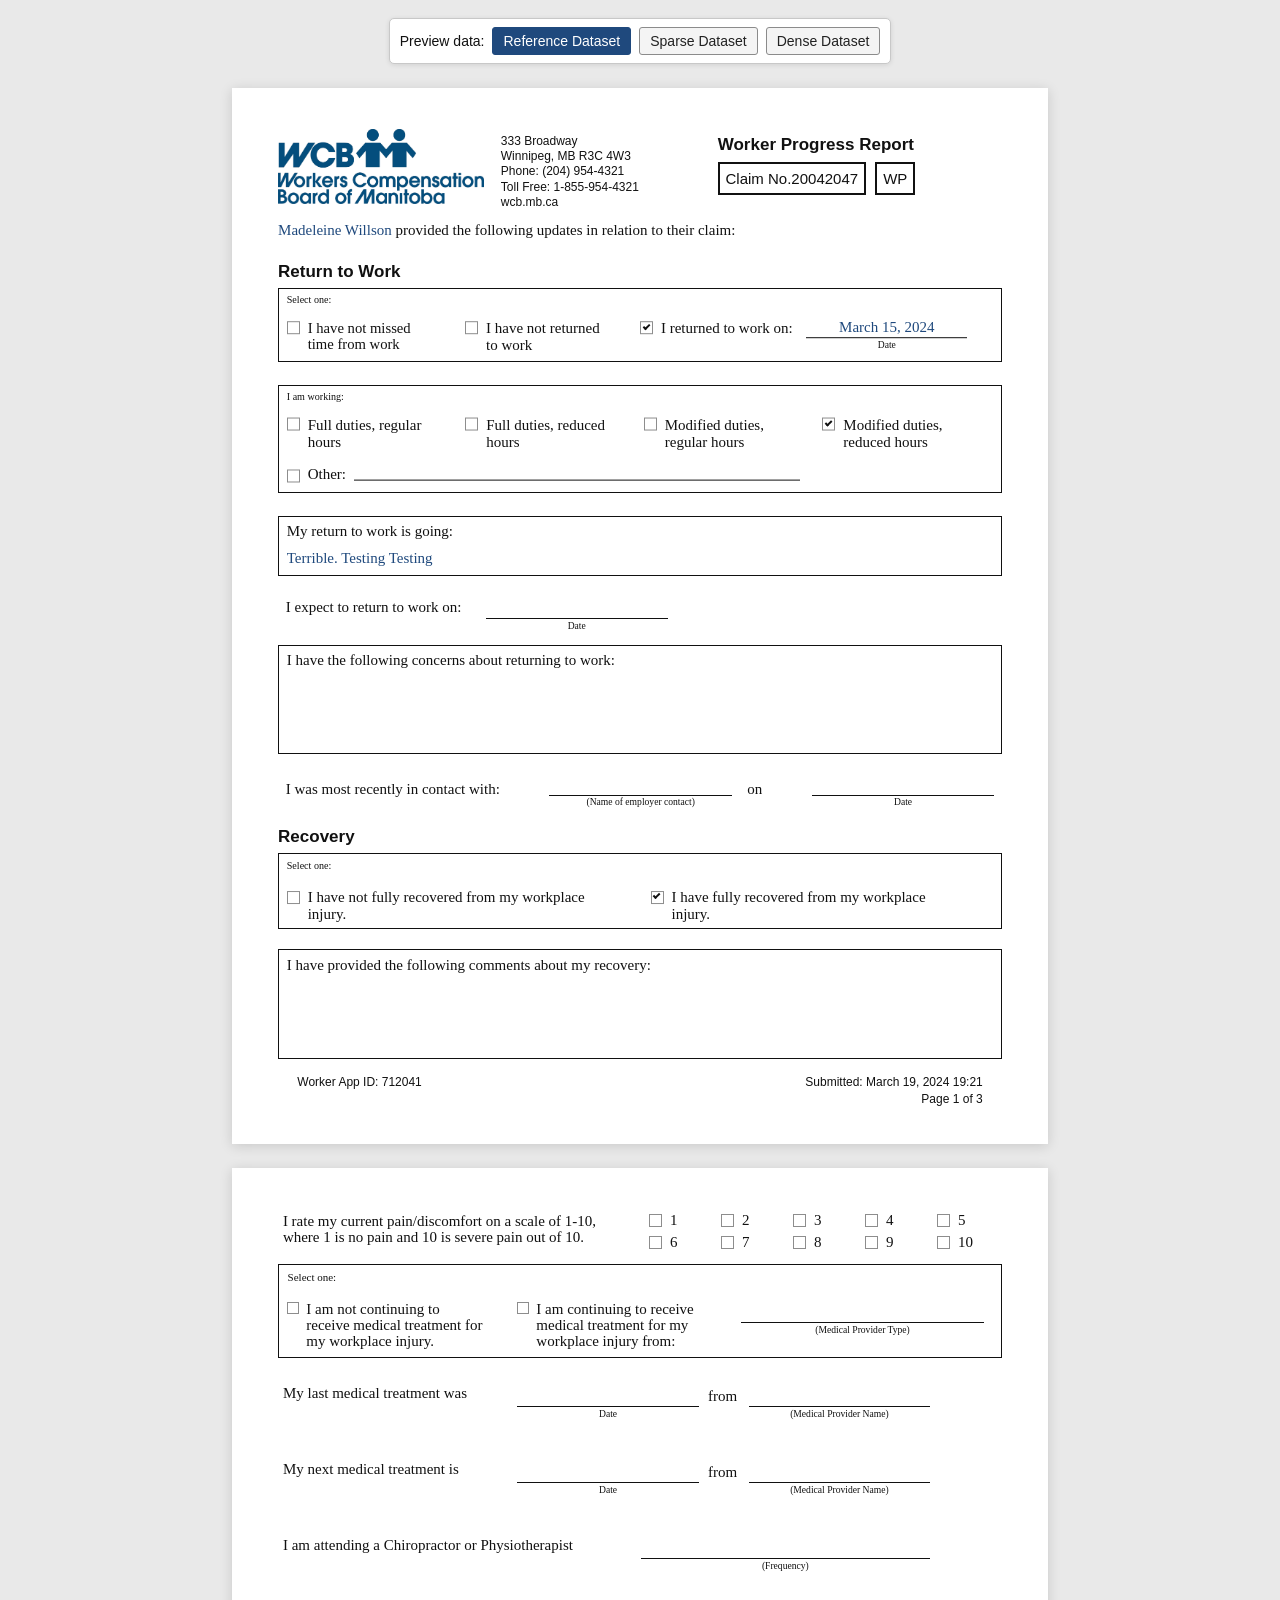
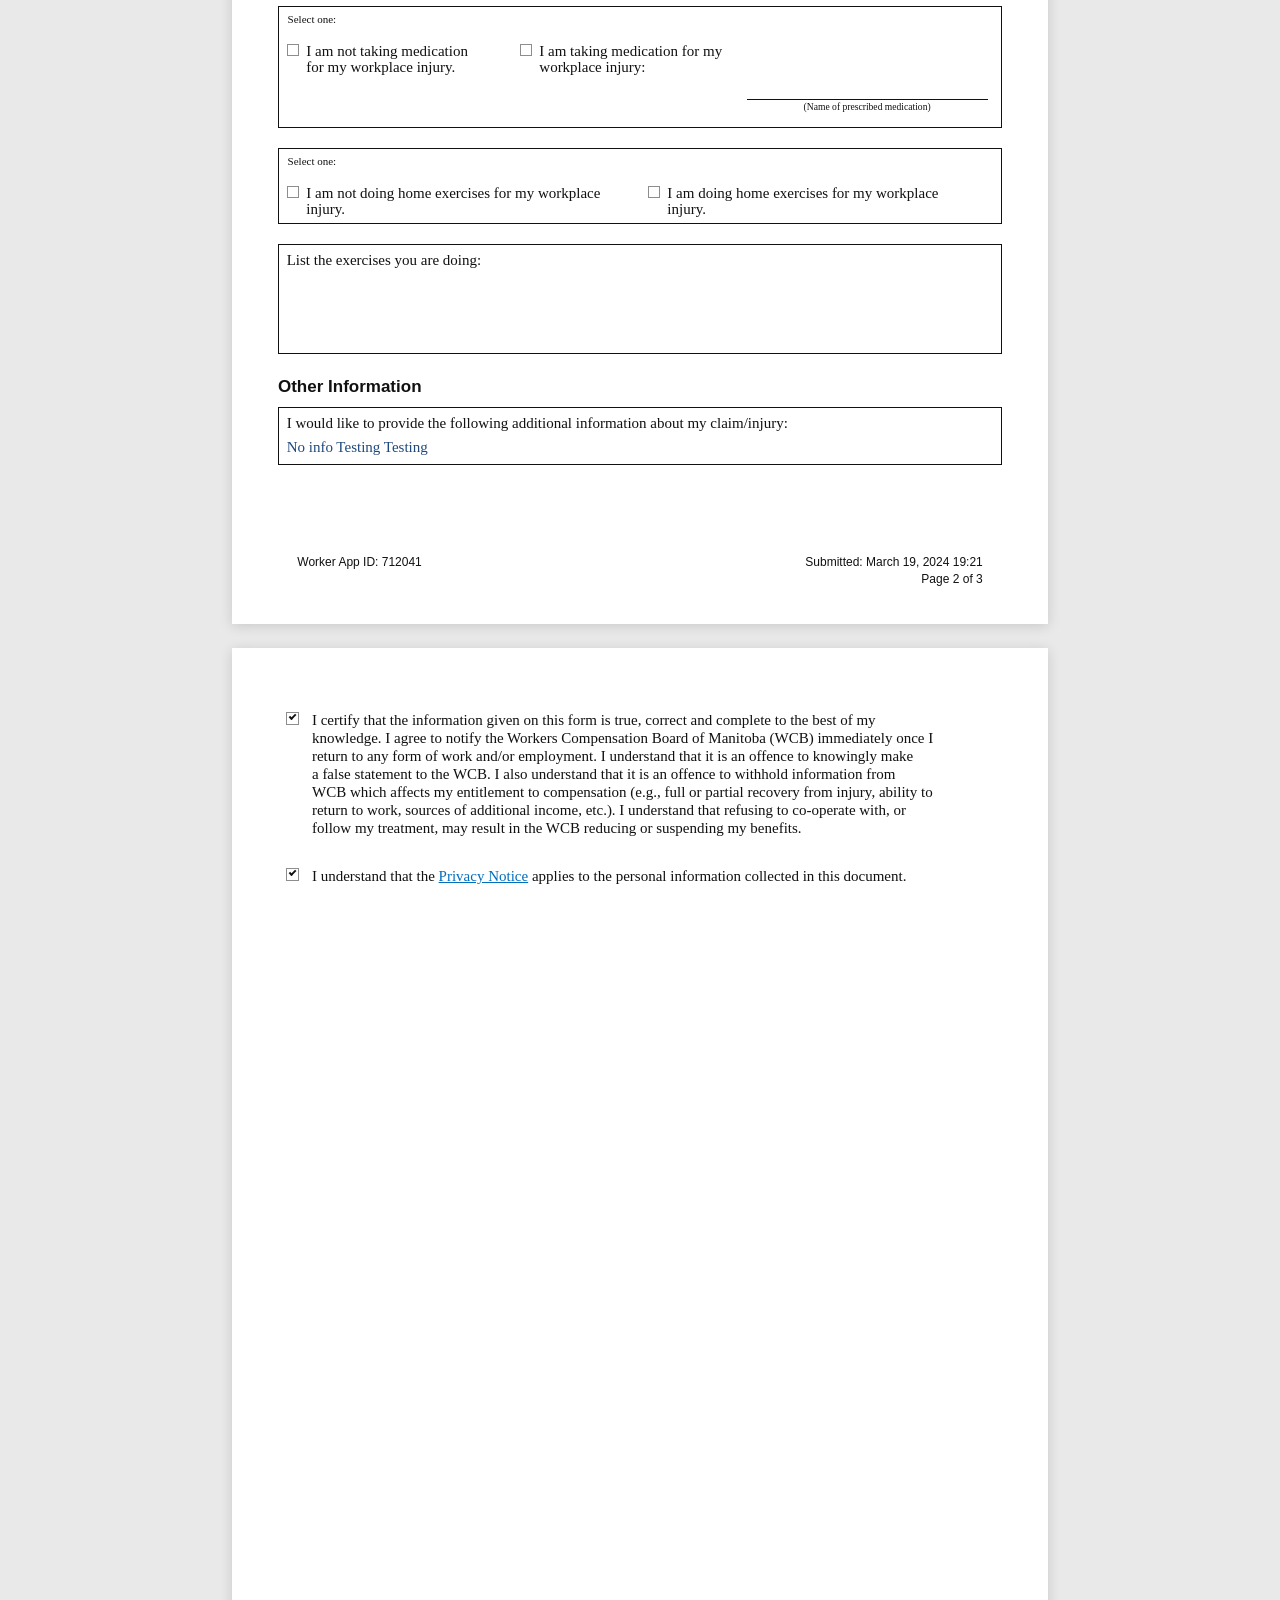
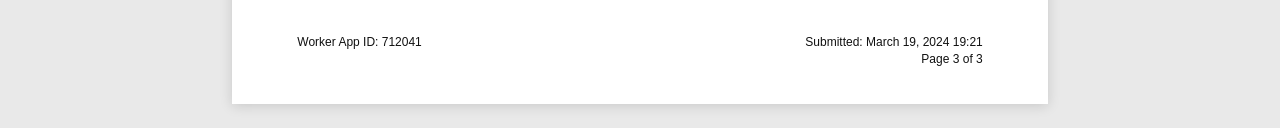
<file: exercise-1/index.html>
<!DOCTYPE html>
<html lang="en">
<head>
  <meta charset="UTF-8">
  <meta name="viewport" content="width=device-width, initial-scale=1.0">
  <title>Worker Progress Report</title>
  <link rel="stylesheet" href="style.css">
  <script src="script.js" defer></script>
</head>
<body>
  <nav class="dataset-controls" aria-label="Development dataset selector">
    <span>Preview data:</span>
    <button type="button" data-dataset="referenceDataset" aria-pressed="true">Reference Dataset</button>
    <button type="button" data-dataset="sparseDataset" aria-pressed="false">Sparse Dataset</button>
    <button type="button" data-dataset="denseDataset" aria-pressed="false">Dense Dataset</button>
  </nav>

  <main class="report" aria-label="Worker Progress Report">
    <article class="page report-page-one" aria-label="Worker Progress Report, page 1 of 3">
      <div class="page-content">
        <header class="report-header">
          <img
            class="wcb-logo"
            src="../assets/wcb-manitoba-logo.png"
            alt="WCB Workers Compensation Board of Manitoba"
          >

          <address class="contact-details">
            333 Broadway<br>
            Winnipeg, MB R3C 4W3<br>
            Phone: (204) 954-4321<br>
            Toll Free: 1-855-954-4321<br>
            wcb.mb.ca
          </address>

          <div class="report-heading">
            <h1>Worker Progress Report</h1>
            <div class="claim-details">
              <span class="claim-number">Claim No. <span data-field="claimNumber"></span></span>
              <span class="report-code" data-field="reportCode"></span>
            </div>
          </div>
        </header>

        <p class="introduction"><span class="entered-data" data-field="workerName"></span> provided the following updates in relation to their claim:</p>

        <section class="form-section return-to-work" aria-labelledby="return-to-work-title">
          <h2 id="return-to-work-title">Return to Work</h2>

          <fieldset class="form-box status-options">
            <legend>Select one:</legend>
            <label class="choice">
              <input type="checkbox" data-check-group="returnStatus" data-check-value="notMissed" disabled>
              <span>I have not missed<br>time from work</span>
            </label>
            <label class="choice">
              <input type="checkbox" data-check-group="returnStatus" data-check-value="notReturned" disabled>
              <span>I have not returned<br>to work</span>
            </label>
            <label class="choice return-date-choice">
              <input type="checkbox" data-check-group="returnStatus" data-check-value="returned" disabled>
              <span>I returned to work on:</span>
              <span class="field-with-caption compact-date">
                <span class="field-value entered-data" data-field="returnDate"></span>
                <small>Date</small>
              </span>
            </label>
          </fieldset>

          <fieldset class="form-box arrangement-options">
            <legend>I am working:</legend>
            <div class="arrangement-grid">
              <label class="choice">
                <input type="checkbox" data-check-group="workArrangement" data-check-value="fullRegular" disabled>
                <span>Full duties, regular<br>hours</span>
              </label>
              <label class="choice">
                <input type="checkbox" data-check-group="workArrangement" data-check-value="fullReduced" disabled>
                <span>Full duties, reduced<br>hours</span>
              </label>
              <label class="choice">
                <input type="checkbox" data-check-group="workArrangement" data-check-value="modifiedRegular" disabled>
                <span>Modified duties,<br>regular hours</span>
              </label>
              <label class="choice">
                <input type="checkbox" data-check-group="workArrangement" data-check-value="modifiedReduced" disabled>
                <span>Modified duties,<br>reduced hours</span>
              </label>
            </div>
            <label class="choice other-choice">
              <input type="checkbox" data-check-group="workArrangement" data-check-value="other" disabled>
              <span>Other:</span>
              <span class="fill-line entered-data" data-field="otherWorkArrangement"></span>
            </label>
          </fieldset>

          <div class="form-box response-box return-progress">
            <p>My return to work is going:</p>
            <p class="entered-data" data-field="returnProgress"></p>
          </div>

          <div class="inline-field expected-return">
            <span>I expect to return to work on:</span>
            <span class="field-with-caption date-field">
              <span class="field-value entered-data" data-field="expectedReturnDate"></span>
              <small>Date</small>
            </span>
          </div>

          <div class="form-box response-box concerns-box">
            <p>I have the following concerns about returning to work:</p>
            <p class="entered-data" data-field="returnConcerns"></p>
          </div>

          <div class="employer-contact">
            <span>I was most recently in contact with:</span>
            <span class="field-with-caption contact-field">
              <span class="field-value entered-data" data-field="employerContactName"></span>
              <small>(Name of employer contact)</small>
            </span>
            <span>on</span>
            <span class="field-with-caption contact-date-field">
              <span class="field-value entered-data" data-field="employerContactDate"></span>
              <small>Date</small>
            </span>
          </div>
        </section>

        <section class="form-section recovery" aria-labelledby="recovery-title">
          <h2 id="recovery-title">Recovery</h2>

          <fieldset class="form-box recovery-options">
            <legend>Select one:</legend>
            <label class="choice">
              <input type="checkbox" data-check-group="recoveryStatus" data-check-value="notRecovered" disabled>
              <span>I have not fully recovered from my workplace<br>injury.</span>
            </label>
            <label class="choice">
              <input type="checkbox" data-check-group="recoveryStatus" data-check-value="recovered" disabled>
              <span>I have fully recovered from my workplace<br>injury.</span>
            </label>
          </fieldset>

          <div class="form-box response-box recovery-comments">
            <p>I have provided the following comments about my recovery:</p>
            <p class="entered-data" data-field="recoveryComments"></p>
          </div>
        </section>
      </div>

      <footer class="page-footer">
        <span>Worker App ID: <span data-field="workerAppId"></span></span>
        <span class="footer-right">Submitted: <span data-field="submittedDateTime"></span><br>Page 1 of 3</span>
      </footer>
    </article>

    <article class="page report-page-two" aria-label="Worker Progress Report, page 2 of 3">
      <div class="page-two-content">
        <section class="pain-scale" aria-label="Pain and discomfort rating">
          <p>I rate my current pain/discomfort on a scale of 1-10,<br>where 1 is no pain and 10 is severe pain out of 10.</p>
          <div class="pain-options" aria-label="Pain rating options from 1 to 10">
            <label class="choice pain-choice"><input type="checkbox" data-check-group="painRating" data-check-value="1" disabled><span>1</span></label>
            <label class="choice pain-choice"><input type="checkbox" data-check-group="painRating" data-check-value="2" disabled><span>2</span></label>
            <label class="choice pain-choice"><input type="checkbox" data-check-group="painRating" data-check-value="3" disabled><span>3</span></label>
            <label class="choice pain-choice"><input type="checkbox" data-check-group="painRating" data-check-value="4" disabled><span>4</span></label>
            <label class="choice pain-choice"><input type="checkbox" data-check-group="painRating" data-check-value="5" disabled><span>5</span></label>
            <label class="choice pain-choice"><input type="checkbox" data-check-group="painRating" data-check-value="6" disabled><span>6</span></label>
            <label class="choice pain-choice"><input type="checkbox" data-check-group="painRating" data-check-value="7" disabled><span>7</span></label>
            <label class="choice pain-choice"><input type="checkbox" data-check-group="painRating" data-check-value="8" disabled><span>8</span></label>
            <label class="choice pain-choice"><input type="checkbox" data-check-group="painRating" data-check-value="9" disabled><span>9</span></label>
            <label class="choice pain-choice"><input type="checkbox" data-check-group="painRating" data-check-value="10" disabled><span>10</span></label>
          </div>
        </section>

        <fieldset class="form-box page-two-selection treatment-options">
          <legend>Select one:</legend>
          <label class="choice">
            <input type="checkbox" data-check-group="continuingTreatment" data-check-value="false" disabled>
            <span>I am not continuing to<br>receive medical treatment for<br>my workplace injury.</span>
          </label>
          <label class="choice">
            <input type="checkbox" data-check-group="continuingTreatment" data-check-value="true" disabled>
            <span>I am continuing to receive<br>medical treatment for my<br>workplace injury from:</span>
          </label>
          <span class="field-with-caption provider-type-field">
            <span class="field-value entered-data" data-field="medicalProviderType"></span>
            <small>(Medical Provider Type)</small>
          </span>
        </fieldset>

        <section class="treatment-details" aria-label="Medical treatment details">
          <div class="treatment-row last-treatment">
            <span>My last medical treatment was</span>
            <span class="field-with-caption treatment-date-field">
              <span class="field-value entered-data" data-field="lastTreatmentDate"></span>
              <small>Date</small>
            </span>
            <span class="from-label">from</span>
            <span class="field-with-caption provider-name-field">
              <span class="field-value entered-data" data-field="lastProviderName"></span>
              <small>(Medical Provider Name)</small>
            </span>
          </div>

          <div class="treatment-row next-treatment">
            <span>My next medical treatment is</span>
            <span class="field-with-caption treatment-date-field">
              <span class="field-value entered-data" data-field="nextTreatmentDate"></span>
              <small>Date</small>
            </span>
            <span class="from-label">from</span>
            <span class="field-with-caption provider-name-field">
              <span class="field-value entered-data" data-field="nextProviderName"></span>
              <small>(Medical Provider Name)</small>
            </span>
          </div>
        </section>

        <section class="therapy-frequency" aria-label="Chiropractor or physiotherapist attendance">
          <span>I am attending a Chiropractor or Physiotherapist</span>
          <span class="field-with-caption frequency-field">
            <span class="field-value entered-data" data-field="physioFrequency"></span>
            <small>(Frequency)</small>
          </span>
        </section>

        <fieldset class="form-box page-two-selection medication-options">
          <legend>Select one:</legend>
          <label class="choice">
            <input type="checkbox" data-check-group="takingMedication" data-check-value="false" disabled>
            <span>I am not taking medication<br>for my workplace injury.</span>
          </label>
          <label class="choice medication-positive">
            <input type="checkbox" data-check-group="takingMedication" data-check-value="true" disabled>
            <span>I am taking medication for my<br>workplace injury:</span>
          </label>
          <span class="field-with-caption medication-name-field">
            <span class="field-value entered-data" data-field="medicationName"></span>
            <small>(Name of prescribed medication)</small>
          </span>
        </fieldset>

        <fieldset class="form-box page-two-selection exercise-options">
          <legend>Select one:</legend>
          <label class="choice">
            <input type="checkbox" data-check-group="doingHomeExercises" data-check-value="false" disabled>
            <span>I am not doing home exercises for my workplace<br>injury.</span>
          </label>
          <label class="choice">
            <input type="checkbox" data-check-group="doingHomeExercises" data-check-value="true" disabled>
            <span>I am doing home exercises for my workplace<br>injury.</span>
          </label>
        </fieldset>

        <div class="form-box response-box exercise-list">
          <p>List the exercises you are doing:</p>
          <ul class="entered-data exercise-items" data-exercise-list></ul>
        </div>

        <section class="form-section other-information" aria-labelledby="other-information-title">
          <h2 id="other-information-title">Other Information</h2>
          <div class="form-box response-box other-information-box">
            <p>I would like to provide the following additional information about my claim/injury:</p>
            <p class="entered-data" data-field="additionalInformation"></p>
          </div>
        </section>
      </div>

      <footer class="page-footer">
        <span>Worker App ID: <span data-field="workerAppId"></span></span>
        <span class="footer-right">Submitted: <span data-field="submittedDateTime"></span><br>Page 2 of 3</span>
      </footer>
    </article>
    <article class="page report-page-three" aria-label="Worker Progress Report, page 3 of 3">
      <div class="page-three-content">
        <section class="declaration-row certification" aria-label="Certification declaration">
          <input type="checkbox" data-boolean-field="certificationAccepted" disabled aria-label="Certification accepted">
          <p>
            I certify that the information given on this form is true, correct and complete to the best of my<br>
            knowledge. I agree to notify the Workers Compensation Board of Manitoba (WCB) immediately once I<br>
            return to any form of work and/or employment. I understand that it is an offence to knowingly make<br>
            a false statement to the WCB. I also understand that it is an offence to withhold information from<br>
            WCB which affects my entitlement to compensation (e.g., full or partial recovery from injury, ability to<br>
            return to work, sources of additional income, etc.). I understand that refusing to co-operate with, or<br>
            follow my treatment, may result in the WCB reducing or suspending my benefits.
          </p>
        </section>

        <section class="declaration-row privacy-acknowledgement" aria-label="Privacy acknowledgement">
          <input type="checkbox" data-boolean-field="privacyAccepted" disabled aria-label="Privacy acknowledgement accepted">
          <p>I understand that the <span class="privacy-link">Privacy Notice</span> applies to the personal information collected in this document.</p>
        </section>
      </div>

      <footer class="page-footer">
        <span>Worker App ID: <span data-field="workerAppId"></span></span>
        <span class="footer-right">Submitted: <span data-field="submittedDateTime"></span><br>Page 3 of 3</span>
      </footer>
    </article>
  </main>
</body>
</html>
</file>
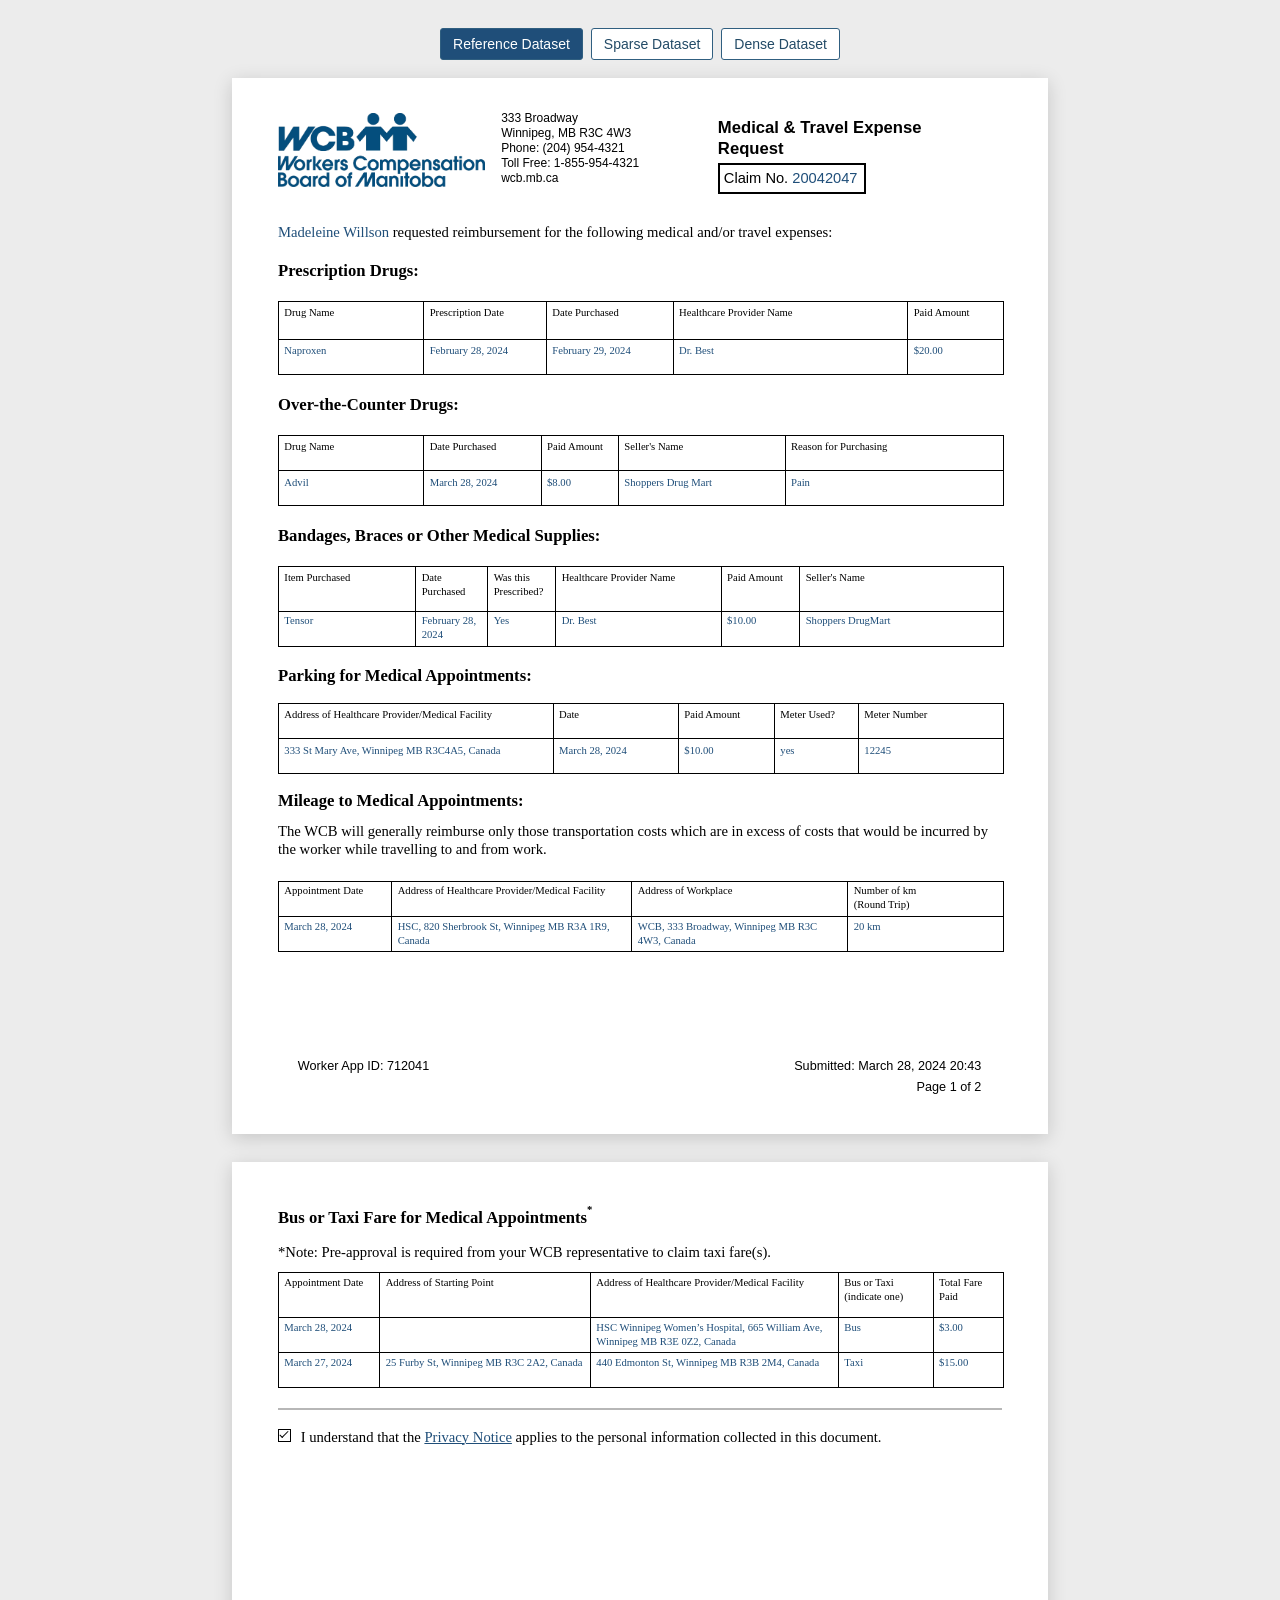
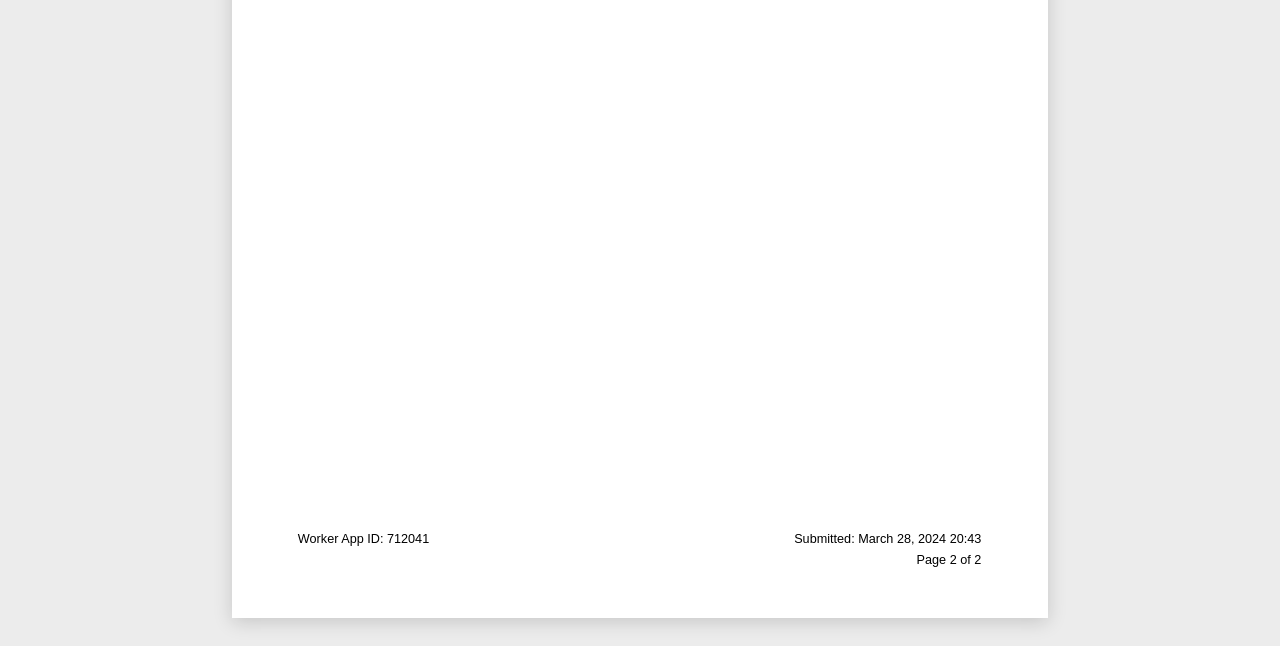
<file: exercise-2/index.html>
<!DOCTYPE html>
<html lang="en">
<head>
  <meta charset="UTF-8">
  <meta name="viewport" content="width=device-width, initial-scale=1.0">
  <title>Medical &amp; Travel Expense Request</title>
  <link rel="stylesheet" href="style.css">
  <script src="script.js" defer></script>
</head>
<body>
  <nav class="dataset-controls" aria-label="Development dataset controls">
    <button type="button" data-dataset="reference" aria-pressed="true">Reference Dataset</button>
    <button type="button" data-dataset="sparse" aria-pressed="false">Sparse Dataset</button>
    <button type="button" data-dataset="dense" aria-pressed="false">Dense Dataset</button>
  </nav>

  <main class="report" aria-label="Medical and Travel Expense Request">
    <article class="report-page page-one" aria-label="Page 1 of 2">
      <header class="report-header">
        <img class="wcb-logo" src="../assets/wcb-manitoba-logo.png" alt="WCB Manitoba">

        <address class="contact-details">
          333 Broadway<br>
          Winnipeg, MB R3C 4W3<br>
          Phone: (204) 954-4321<br>
          Toll Free: 1-855-954-4321<br>
          wcb.mb.ca
        </address>

        <div class="request-heading">
          <h1>Medical &amp; Travel Expense<br>Request</h1>
          <div class="claim-number">Claim No. <span class="entered-value" data-field="claimNumber"></span></div>
        </div>
      </header>

      <p class="introduction">
        <span class="entered-value" data-field="workerName"></span> requested reimbursement for the following medical and/or travel expenses:
      </p>

      <section class="expense-section prescription-section">
        <h2>Prescription Drugs:</h2>
        <table aria-label="Prescription drugs">
          <colgroup>
            <col style="width: 109pt">
            <col style="width: 92pt">
            <col style="width: 95pt">
            <col style="width: 176pt">
            <col style="width: 72pt">
          </colgroup>
          <thead>
            <tr>
              <th>Drug Name</th>
              <th>Prescription Date</th>
              <th>Date Purchased</th>
              <th>Healthcare Provider Name</th>
              <th>Paid Amount</th>
            </tr>
          </thead>
          <tbody id="prescription-drugs-body"></tbody>
        </table>
      </section>

      <section class="expense-section otc-section">
        <h2>Over-the-Counter Drugs:</h2>
        <table aria-label="Over-the-counter drugs">
          <colgroup>
            <col style="width: 109pt">
            <col style="width: 88pt">
            <col style="width: 58pt">
            <col style="width: 125pt">
            <col style="width: 164pt">
          </colgroup>
          <thead>
            <tr>
              <th>Drug Name</th>
              <th>Date Purchased</th>
              <th>Paid Amount</th>
              <th>Seller's Name</th>
              <th>Reason for Purchasing</th>
            </tr>
          </thead>
          <tbody id="otc-drugs-body"></tbody>
        </table>
      </section>

      <section class="expense-section supplies-section">
        <h2>Bandages, Braces or Other Medical Supplies:</h2>
        <table aria-label="Bandages, braces or other medical supplies">
          <colgroup>
            <col style="width: 103pt">
            <col style="width: 54pt">
            <col style="width: 51pt">
            <col style="width: 124pt">
            <col style="width: 59pt">
            <col style="width: 153pt">
          </colgroup>
          <thead>
            <tr>
              <th>Item Purchased</th>
              <th>Date Purchased</th>
              <th>Was this Prescribed?</th>
              <th>Healthcare Provider Name</th>
              <th>Paid Amount</th>
              <th>Seller's Name</th>
            </tr>
          </thead>
          <tbody id="medical-supplies-body"></tbody>
        </table>
      </section>

      <section class="expense-section parking-section">
        <h2>Parking for Medical Appointments:</h2>
        <table aria-label="Parking for medical appointments">
          <colgroup>
            <col style="width: 206pt">
            <col style="width: 94pt">
            <col style="width: 72pt">
            <col style="width: 63pt">
            <col style="width: 109pt">
          </colgroup>
          <thead>
            <tr>
              <th>Address of Healthcare Provider/Medical Facility</th>
              <th>Date</th>
              <th>Paid Amount</th>
              <th>Meter Used?</th>
              <th>Meter Number</th>
            </tr>
          </thead>
          <tbody id="parking-expenses-body"></tbody>
        </table>
      </section>

      <section class="expense-section mileage-section">
        <h2>Mileage to Medical Appointments:</h2>
        <p class="mileage-note">The WCB will generally reimburse only those transportation costs which are in excess of costs that would be incurred by the worker while travelling to and from work.</p>
        <table aria-label="Mileage to medical appointments">
          <colgroup>
            <col style="width: 85pt">
            <col style="width: 180pt">
            <col style="width: 162pt">
            <col style="width: 117pt">
          </colgroup>
          <thead>
            <tr>
              <th>Appointment Date</th>
              <th>Address of Healthcare Provider/Medical Facility</th>
              <th>Address of Workplace</th>
              <th>Number of km<br>(Round Trip)</th>
            </tr>
          </thead>
          <tbody id="mileage-expenses-body"></tbody>
        </table>
      </section>

      <footer class="page-footer">
        <div class="footer-line">
          <span>Worker App ID: <span class="footer-value" data-field="workerAppId"></span></span>
          <span>Submitted: <span class="footer-value" data-field="submittedDateTime"></span></span>
        </div>
        <div class="page-number" data-screen-page="1"></div>
      </footer>
    </article>

    <article class="report-page page-two" aria-label="Page 2 of 2">
      <section class="bus-taxi-section">
        <h2>Bus or Taxi Fare for Medical Appointments<sup>*</sup></h2>
        <p class="approval-note">*Note: Pre-approval is required from your WCB representative to claim taxi fare(s).</p>

        <table aria-label="Bus or taxi fare for medical appointments">
          <colgroup>
            <col style="width: 76pt">
            <col style="width: 158pt">
            <col style="width: 186pt">
            <col style="width: 71pt">
            <col style="width: 53pt">
          </colgroup>
          <thead>
            <tr>
              <th>Appointment Date</th>
              <th>Address of Starting Point</th>
              <th>Address of Healthcare Provider/Medical Facility</th>
              <th>Bus or Taxi<br>(indicate one)</th>
              <th>Total Fare Paid</th>
            </tr>
          </thead>
          <tbody id="transport-expenses-body"></tbody>
        </table>
      </section>

      <section class="privacy-section">
        <span class="pdf-checkbox" id="privacy-checkbox" aria-label="Privacy acknowledgement not selected" role="img"></span>
        <p>I understand that the <a href="#" onclick="return false;">Privacy Notice</a> applies to the personal information collected in this document.</p>
      </section>

      <footer class="page-footer">
        <div class="footer-line">
          <span>Worker App ID: <span class="footer-value" data-field="workerAppId"></span></span>
          <span>Submitted: <span class="footer-value" data-field="submittedDateTime"></span></span>
        </div>
        <div class="page-number" data-screen-page="2"></div>
      </footer>
    </article>
  </main>

  <main class="print-report" id="print-report" aria-label="Printable Medical and Travel Expense Request"></main>
</body>
</html>
</file>
<file: exercise-1/style.css>
*,
*::before,
*::after {
  box-sizing: border-box;
}

:root {
  --page-width: 8.5in;
  --page-height: 11in;
  --ink: #111111;
  --wcb-blue: #1f497d;
}

body {
  margin: 0;
  color: var(--ink);
  background: #e9e9e9;
  font-family: Georgia, "Times New Roman", serif;
}

.dataset-controls {
  display: flex;
  justify-content: center;
  align-items: center;
  gap: 8px;
  width: fit-content;
  margin: 18px auto 0;
  padding: 8px 10px;
  border: 1px solid #c8c8c8;
  border-radius: 5px;
  background: #ffffff;
  box-shadow: 0 1px 5px rgb(0 0 0 / 10%);
  font-family: Arial, Helvetica, sans-serif;
  font-size: 14px;
}

.dataset-controls button {
  padding: 5px 10px;
  border: 1px solid #8b8b8b;
  border-radius: 3px;
  color: #222222;
  background: #f4f4f4;
  font: inherit;
  cursor: pointer;
}

.dataset-controls button[aria-pressed="true"] {
  color: #ffffff;
  border-color: var(--wcb-blue);
  background: var(--wcb-blue);
}

.dataset-controls button:focus-visible {
  outline: 2px solid var(--wcb-blue);
  outline-offset: 2px;
}

.report {
  display: flex;
  flex-direction: column;
  align-items: center;
  gap: 24px;
  padding: 24px;
}

.page {
  position: relative;
  width: min(100%, var(--page-width));
  min-height: var(--page-height);
  background: #ffffff;
  box-shadow: 0 2px 12px rgb(0 0 0 / 14%);
}

.report-page-one {
  height: var(--page-height);
  overflow: hidden;
}

.page-content {
  padding: 0.427in 0.48in 0.82in;
}

.report-header {
  display: grid;
  grid-template-columns: 2.32in 2.26in 1fr;
  align-items: start;
  column-gap: 0;
  min-height: 0.95in;
  font-family: Arial, Helvetica, sans-serif;
}

.wcb-logo {
  display: block;
  width: 2.15in;
  height: 0.78in;
  object-fit: fill;
}

.contact-details {
  margin: 0;
  padding-top: 0.05in;
  font-family: "Century Gothic", Arial, Helvetica, sans-serif;
  font-size: 9pt;
  font-style: normal;
  line-height: 1.276;
}

.report-heading {
  padding-top: 0.06in;
}

.report-heading h1 {
  margin: 0 0 0.08in;
  font-family: "Century Gothic", Arial, Helvetica, sans-serif;
  font-size: 12.75pt;
  font-weight: 700;
  line-height: 1.15;
}

.claim-details {
  display: flex;
  align-items: stretch;
  gap: 0.1in;
}

.claim-number,
.report-code {
  display: flex;
  align-items: center;
  min-height: 0.34in;
  padding: 0.04in 0.06in;
  border: 2px solid var(--ink);
  font-size: 11.25pt;
  font-weight: 400;
  white-space: nowrap;
}

.report-code {
  justify-content: center;
  min-width: 0.4in;
}

.introduction {
  margin: 0.03in 0 0.26in;
  font-family: Georgia, "Times New Roman", serif;
  font-size: 11.25pt;
  font-style: normal;
  font-weight: 400;
  line-height: 1;
  letter-spacing: 0;
  word-spacing: 0;
}

.entered-data {
  color: var(--wcb-blue);
}

.form-section h2 {
  margin: 0 0 0.08in;
  font-family: "Century Gothic", Arial, Helvetica, sans-serif;
  font-size: 12.75pt;
  font-weight: 700;
  line-height: 1;
}

.return-to-work > h2 {
  font-family: "Century Gothic", Arial, Helvetica, sans-serif;
  font-size: 12.75pt;
  font-weight: 700;
}

.form-box {
  min-width: 0;
  margin: 0;
  border: 1px solid var(--ink);
}

fieldset.form-box {
  padding: 0.25in 0.08in 0.11in;
}

.form-box legend {
  position: absolute;
  margin-top: -0.19in;
  padding: 0;
  font-size: 0.105in;
}

.choice {
  display: flex;
  align-items: flex-start;
  gap: 0.08in;
  min-width: 0;
  font-family: Georgia, "Times New Roman", serif;
  font-size: 11.25pt;
  font-weight: 400;
  line-height: 1.08;
}

.report-page-one .choice {
  gap: 0.083in;
  font-family: Georgia, "Times New Roman", serif;
  font-size: 11.25pt;
  font-weight: 400;
  line-height: 1.135;
}

.report-page-one .choice input[type="checkbox"] {
  width: 0.1354in;
  height: 0.1354in;
}

.status-options > .choice {
  transform: translateY(0.075in);
}

.status-options > .choice:first-of-type {
  font-size: 11pt;
}

.arrangement-grid {
  transform: translateY(0.068in);
}

.other-choice {
  transform: translateY(0.078in);
}

.recovery-options > .choice {
  transform: translateY(0.115in);
}

.choice input[type="checkbox"] {
  appearance: none;
  -webkit-appearance: none;
  flex: 0 0 auto;
  width: 0.125in;
  height: 0.125in;
  margin: 0.015in 0 0;
  border: 1px solid #8d8d8d;
  border-radius: 0;
  background: #ffffff;
  opacity: 1;
}

.choice input[type="checkbox"]:checked::after {
  display: block;
  width: 0.078in;
  height: 0.042in;
  margin: 0.019in 0 0 0.017in;
  border-bottom: 2px solid #111111;
  border-left: 2px solid #111111;
  content: "";
  transform: rotate(-45deg);
}

.status-options {
  display: grid;
  grid-template-columns: 1.05fr 1.03fr 2.08fr;
  align-items: start;
  min-height: 0.77in;
}

.return-date-choice {
  display: grid;
  grid-template-columns: auto auto 1fr;
}

.field-with-caption {
  display: flex;
  flex-direction: column;
  align-items: center;
  min-width: 0;
}

.field-value {
  display: block;
  width: 100%;
  min-height: 0.2in;
  border-bottom: 1px solid var(--ink);
  text-align: center;
  white-space: nowrap;
}

.field-with-caption small {
  margin-top: 0.02in;
  font-size: 0.1in;
  line-height: 1;
  white-space: nowrap;
}

.compact-date {
  margin: -0.01in 0.27in 0 0.06in;
}

.arrangement-options {
  min-height: 1.13in;
  margin-top: 0.24in;
}

.arrangement-grid {
  display: grid;
  grid-template-columns: repeat(4, 1fr);
  gap: 0.08in;
}

.other-choice {
  align-items: center;
  margin-top: 0.16in;
}

.fill-line {
  display: block;
  width: 4.65in;
  height: 0.18in;
  padding-left: 0.04in;
  border-bottom: 1px solid var(--ink);
  line-height: 0.16in;
  transform: translateY(-0.03in);
}

.response-box {
  padding: 0.07in 0.08in;
  font-size: 11.25pt;
  font-weight: 400;
}

.response-box p {
  margin: 0;
}

.response-box .entered-data {
  margin-top: 0.1in;
}

.return-progress {
  height: 0.625in;
  min-height: 0.625in;
  margin-top: 0.235in;
  overflow: hidden;
}

.return-progress .entered-data.compact-text {
  margin-top: 0.03in;
  font-size: 10pt;
  line-height: 1.05;
}

.response-box.has-compact-text {
  padding-top: 0.04in;
  padding-bottom: 0.03in;
}

.inline-field {
  display: flex;
  align-items: flex-start;
  font-size: 11.25pt;
}

.expected-return {
  gap: 0.25in;
  margin: 0.248in 0.08in 0.15in;
}

.date-field {
  width: 1.9in;
}

.concerns-box {
  min-height: 1.14in;
}

.employer-contact {
  display: grid;
  grid-template-columns: auto 1.9in auto 1.9in;
  align-items: start;
  gap: 0.16in;
  margin: 0.284in 0.08in 0;
  font-size: 11.25pt;
}

.contact-field,
.contact-date-field {
  margin-top: -0.05in;
}

.recovery {
  margin-top: 0.215in;
}

.recovery h2 {
  margin-bottom: 0.088in;
}

.recovery-options {
  display: grid;
  grid-template-columns: 1fr 1fr;
  gap: 0.22in;
  min-height: 0.79in;
}

.recovery-comments {
  min-height: 1.146in;
  margin-top: 0.21in;
}

.report-page-two {
  height: var(--page-height);
  overflow: hidden;
}

.page-two-content {
  position: absolute;
  inset: 0;
}

.pain-scale {
  position: absolute;
  top: 0.469in;
  right: 0.48in;
  left: 0.53in;
  display: grid;
  grid-template-columns: 3.62in 1fr;
  column-gap: 0.194in;
  font-size: 11.25pt;
  line-height: 1.08;
}

.pain-scale p {
  margin: 0;
}

.pain-options {
  display: grid;
  grid-template-columns: repeat(5, 0.75in);
  row-gap: 0.075in;
}

.pain-choice {
  align-items: center;
  gap: 0.083in;
  line-height: 1;
}

.pain-choice input[type="checkbox"] {
  width: 0.1354in;
  height: 0.1354in;
  margin-top: 0;
}

.page-two-selection {
  position: absolute;
  right: 0.479in;
  left: 0.479in;
}

.treatment-options {
  top: 1in;
  display: grid;
  grid-template-columns: 2.396in 2.396in 1fr;
  align-items: start;
  height: 0.979in;
  min-height: 0;
  padding-right: 0.09in;
  padding-left: 0.09in;
}

.provider-type-field {
  position: absolute;
  top: 0.404in;
  right: 0.177in;
  left: 4.813in;
}

.page-two-selection > .choice {
  margin-top: 0.12in;
}

.page-two-selection > legend {
  top: 0.075in;
  left: 0.09in;
  margin: 0;
  font-family: Georgia, "Times New Roman", serif;
  font-size: 8.25pt;
  font-weight: 400;
  line-height: 1;
}

.treatment-details {
  font-size: 11.25pt;
}

.treatment-row {
  position: absolute;
  right: 0.73in;
  left: 0.531in;
  min-height: 0.45in;
}

.last-treatment {
  top: 2.263in;
}

.next-treatment {
  top: 3.055in;
}

.treatment-date-field,
.provider-name-field,
.from-label {
  position: absolute;
  top: 0.027in;
}

.treatment-date-field {
  left: 2.438in;
  width: 1.896in;
}

.from-label {
  left: 4.427in;
}

.provider-name-field {
  left: 4.854in;
  width: 1.885in;
}

.therapy-frequency {
  position: absolute;
  top: 3.847in;
  right: 0.73in;
  left: 0.531in;
  min-height: 0.48in;
  font-size: 11.25pt;
}

.frequency-field {
  position: absolute;
  top: 0.026in;
  left: 3.729in;
  width: 3.008in;
}

.medication-options {
  top: 4.5625in;
  display: grid;
  grid-template-columns: 2.427in 1fr;
  align-items: start;
  height: 1.271in;
  min-height: 0;
  padding-right: 0.09in;
  padding-left: 0.09in;
}

.medication-name-field {
  position: absolute;
  top: 0.771in;
  right: 0.14in;
  width: 2.51in;
}

.exercise-options {
  top: 6.042in;
  display: grid;
  grid-template-columns: 1fr 1fr;
  gap: 0.16in;
  align-items: start;
  height: 0.792in;
  min-height: 0;
  padding-right: 0.09in;
  padding-left: 0.09in;
}

.exercise-list {
  position: absolute;
  top: 7.042in;
  right: 0.479in;
  left: 0.479in;
  min-height: 1.146in;
}

.exercise-items {
  display: grid;
  grid-template-columns: repeat(2, minmax(0, 1fr));
  gap: 2px 16px;
  margin: 0.08in 0 0;
  padding: 0;
  font-size: 10pt;
  line-height: 1.15;
  list-style-position: inside;
}

.exercise-items:empty {
  display: none;
}

.other-information {
  position: absolute;
  top: 8.442in;
  right: 0.479in;
  left: 0.479in;
}

.other-information h2 {
  font-family: "Century Gothic", Arial, Helvetica, sans-serif;
  font-size: 12.75pt;
  font-weight: 700;
  line-height: 1;
}

.other-information-box {
  height: 0.604in;
  min-height: 0.604in;
  margin-top: 0.121in;
  overflow: hidden;
}

.other-information-box .entered-data {
  margin-top: 0.08in;
}

.other-information-box .entered-data.compact-text {
  margin-top: 0.03in;
  font-size: 10pt;
  line-height: 1.05;
}

.report-page-three {
  height: var(--page-height);
  overflow: hidden;
}

.page-three-content {
  position: absolute;
  inset: 0;
}

.declaration-row {
  position: absolute;
  left: 0.5625in;
  display: flex;
  align-items: flex-start;
  gap: 0.1354in;
  font-family: Georgia, "Times New Roman", serif;
  font-size: 11.25pt;
  font-weight: 400;
  line-height: 1.2;
}

.declaration-row input[type="checkbox"] {
  appearance: none;
  -webkit-appearance: none;
  flex: 0 0 auto;
  width: 0.1354in;
  height: 0.1354in;
  margin: 0.006in 0 0;
  border: 1px solid #8d8d8d;
  border-radius: 0;
  background: #ffffff;
  opacity: 1;
}

.declaration-row input[type="checkbox"]:checked::after {
  display: block;
  width: 0.078in;
  height: 0.042in;
  margin: 0.019in 0 0 0.017in;
  border-bottom: 2px solid #111111;
  border-left: 2px solid #111111;
  content: "";
  transform: rotate(-45deg);
}

.declaration-row p {
  width: 7.03in;
  margin: 0;
}

.certification {
  top: 0.657in;
}

.certification p {
  width: 7.08in;
}

.privacy-acknowledgement {
  top: 2.282in;
}

.privacy-link {
  color: #006fbd;
  text-decoration: underline;
  text-underline-offset: 1px;
}

.page-footer {
  position: absolute;
  right: 0.68in;
  bottom: 0.38in;
  left: 0.68in;
  display: flex;
  justify-content: space-between;
  align-items: flex-start;
  font-family: Arial, Helvetica, sans-serif;
  font-size: 0.125in;
  line-height: 1.4;
}

.footer-right {
  text-align: right;
}

.placeholder-page {
  display: grid;
  place-items: center;
  padding: 32px;
  color: #777777;
  font-family: Arial, Helvetica, sans-serif;
}

@media (max-width: 760px) {
  .report {
    align-items: flex-start;
    overflow-x: auto;
  }

  .page {
    width: var(--page-width);
    flex: 0 0 auto;
  }
}

@media print {
  @page {
    size: letter;
    margin: 0;
  }

  body {
    background: #ffffff;
  }

  .dataset-controls {
    display: none;
  }

  .report {
    display: block;
    padding: 0;
  }

  .page {
    width: var(--page-width);
    height: var(--page-height);
    min-height: 0;
    break-after: page;
    box-shadow: none;
  }

  .page:last-child {
    break-after: auto;
  }
}
</file>
<file: exercise-2/style.css>
*,
*::before,
*::after {
  box-sizing: border-box;
}

:root {
  --page-width: 612pt;
  --page-height: 792pt;
  --page-left: 34.5pt;
  --page-right: 33.5pt;
  --entered-blue: #1f4e79;
  --page-shadow: 0 4px 18px rgba(0, 0, 0, 0.16);
}

html,
body {
  margin: 0;
  min-height: 100%;
}

.dataset-controls {
  display: flex;
  justify-content: center;
  gap: 8px;
  margin: 0 auto 18px;
}

.dataset-controls button {
  border: 1px solid #305f80;
  border-radius: 3px;
  background: #fff;
  color: #234b67;
  padding: 7px 12px;
  font: 14px Arial, Helvetica, sans-serif;
  cursor: pointer;
}

.dataset-controls button:hover,
.dataset-controls button:focus-visible {
  background: #eef5f9;
}

.dataset-controls button[aria-pressed="true"] {
  background: #1f4e79;
  color: #fff;
}

body {
  background: #ececec;
  color: #000;
  font-family: Georgia, "Times New Roman", serif;
  padding: 28px 0;
}

.report {
  display: flex;
  flex-direction: column;
  align-items: center;
  gap: 28px;
}

.print-report {
  display: none;
}

.print-report.is-measuring {
  position: absolute;
  top: 0;
  left: -10000px;
  display: block;
  visibility: hidden;
}

.print-page {
  position: relative;
  width: var(--page-width);
  height: var(--page-height);
  overflow: hidden;
  background: #fff;
}

.print-page-content {
  position: absolute;
  top: 26pt;
  right: var(--page-right);
  bottom: 68pt;
  left: var(--page-left);
  overflow: visible;
}

.print-flow-page .report-header,
.print-flow-page .introduction,
.print-flow-page .expense-section,
.print-flow-page .bus-taxi-section,
.print-flow-page .privacy-section {
  position: relative;
  inset: auto;
  width: 544pt;
}

.print-flow-page .report-header {
  height: 65pt;
}

.print-flow-page .introduction {
  margin-top: 17.7pt;
}

.print-flow-page .expense-section,
.print-flow-page .bus-taxi-section {
  margin-top: 14pt;
}

.print-flow-page .expense-section table {
  margin-top: 12pt;
}

.print-flow-page .mileage-note {
  margin-bottom: 10pt;
}

.print-flow-page .mileage-section table,
.print-flow-page .bus-taxi-section table {
  margin-top: 0;
}

.print-flow-page .privacy-section {
  margin-top: 14pt;
}

.report-page {
  position: relative;
  width: var(--page-width);
  height: var(--page-height);
  overflow: hidden;
  background: #fff;
  box-shadow: var(--page-shadow);
}

.report-header {
  position: absolute;
  top: 26pt;
  left: var(--page-left);
  right: var(--page-right);
  height: 65pt;
}

.wcb-logo {
  position: absolute;
  top: 0;
  left: 0;
  width: 155pt;
  height: auto;
  display: block;
}

.contact-details {
  position: absolute;
  top: -1pt;
  left: 167.4pt;
  margin: 0;
  font-family: "Century Gothic", CenturyGothic, Arial, sans-serif;
  font-size: 9pt;
  font-style: normal;
  line-height: 11.2pt;
}

.request-heading {
  position: absolute;
  top: 3pt;
  left: 329.9pt;
  width: 213pt;
}

.request-heading h1 {
  margin: 0;
  font-family: "Century Gothic", CenturyGothic, Arial, sans-serif;
  font-size: 12.5pt;
  font-weight: 700;
  line-height: 15.9pt;
}

.claim-number {
  width: 111pt;
  height: 23pt;
  margin-top: 3pt;
  padding: 4pt 3pt 2pt;
  border: 1.5pt solid #000;
  font-family: Arial, Helvetica, sans-serif;
  font-size: 11pt;
  line-height: 12pt;
  white-space: nowrap;
}

.entered-value,
.entered-row td {
  color: var(--entered-blue);
}

.introduction {
  position: absolute;
  top: 108.7pt;
  left: var(--page-left);
  margin: 0;
  font-size: 11pt;
  line-height: 14pt;
}

.expense-section {
  position: absolute;
  left: var(--page-left);
  width: 544pt;
}

.expense-section h2,
.bus-taxi-section h2 {
  margin: 0;
  font-family: Georgia, "Times New Roman", serif;
  font-size: 12.5pt;
  font-weight: 700;
  line-height: 15pt;
}

.prescription-section { top: 137.3pt; }
.otc-section { top: 237.9pt; }
.supplies-section { top: 336.2pt; }
.parking-section { top: 441.2pt; }
.mileage-section { top: 534.8pt; }

.expense-section table {
  margin-top: 15pt;
}

table {
  width: 544pt;
  border-collapse: collapse;
  table-layout: fixed;
  font-family: Georgia, "Times New Roman", serif;
  font-size: 8pt;
  line-height: 10.5pt;
}

th,
td {
  max-width: 0;
  word-break: normal;
  overflow-wrap: anywhere;
  hyphens: auto;
  vertical-align: top;
  text-align: left;
  border: 0.7pt solid #000;
  padding: 2.7pt 4pt;
  font-weight: 400;
}

thead tr {
  height: 28.6pt;
}

tbody tr {
  height: 26.3pt;
  break-inside: avoid;
  page-break-inside: avoid;
}

thead {
  display: table-header-group;
}

tbody td {
  padding-top: 3.2pt;
}

.supplies-section thead tr {
  height: 33.2pt;
}

.supplies-section tbody tr {
  height: 26.3pt;
}

.supplies-section tbody td,
.mileage-section tbody td {
  padding-top: 2pt;
  padding-bottom: 1.5pt;
}

.otc-section thead tr {
  height: 26.3pt;
}

.parking-section thead tr {
  height: 26.3pt;
}

.parking-section table {
  margin-top: 12.7pt;
}

.mileage-note {
  margin: 8pt 0 17.3pt;
  font-size: 11pt;
  line-height: 13.5pt;
}

.mileage-section table {
  margin-top: 0;
}

.mileage-section thead tr {
  height: 26.3pt;
}

.mileage-section th {
  padding-top: 2pt;
  padding-bottom: 2pt;
}

.page-footer {
  position: absolute;
  left: 49.4pt;
  right: 50pt;
  bottom: 29.2pt;
  height: 27pt;
  font-family: Arial, Helvetica, sans-serif;
  font-size: 9.5pt;
  line-height: 11pt;
}

.footer-line {
  display: flex;
  justify-content: space-between;
  align-items: baseline;
}

.page-number {
  margin-top: 4.5pt;
  text-align: right;
}

.page-two .page-footer {
  height: 35pt;
  bottom: 29.2pt;
}

.page-two .footer-line > span:first-child {
  max-width: 105pt;
}

.bus-taxi-section {
  position: absolute;
  top: 30.5pt;
  left: var(--page-left);
  width: 544pt;
}

.bus-taxi-section h2 sup {
  position: relative;
  top: -2pt;
  font-size: 8pt;
}

.approval-note {
  margin: 11.5pt 0 7.8pt;
  font-size: 11pt;
  line-height: 14pt;
}

.bus-taxi-section table {
  margin: 0;
}

.bus-taxi-section thead tr {
  height: 34pt;
}

.bus-taxi-section tbody tr {
  height: 26.3pt;
}

.bus-taxi-section tbody td {
  padding-top: 2pt;
  padding-bottom: 1.5pt;
}

.privacy-section {
  position: absolute;
  top: 184.5pt;
  left: var(--page-left);
  width: 543pt;
  min-height: 49pt;
  padding-top: 13.2pt;
  border-top: 1.5pt solid #b7b7b7;
  display: flex;
  align-items: flex-start;
  gap: 7pt;
}

.privacy-section p {
  margin: 0;
  font-size: 11pt;
  line-height: 14pt;
}

.privacy-section a {
  color: var(--entered-blue);
  text-decoration: underline;
  text-decoration-thickness: 0.6pt;
  text-underline-offset: 1pt;
}

.pdf-checkbox {
  position: relative;
  flex: 0 0 10pt;
  width: 10pt;
  height: 10pt;
  margin-top: 1pt;
  border: 0.8pt solid #000;
  background: #fff;
}

.pdf-checkbox.is-checked::after {
  content: "";
  position: absolute;
  left: 2.1pt;
  top: -0.4pt;
  width: 3.2pt;
  height: 6.6pt;
  border: solid #000;
  border-width: 0 1.4pt 1.4pt 0;
  transform: rotate(45deg);
}

.report-page.expanded {
  height: auto;
  min-height: var(--page-height);
  overflow: visible;
}

.page-one.expanded {
  padding: 26pt var(--page-right) 55pt var(--page-left);
}

.page-one.expanded .report-header,
.page-one.expanded .introduction,
.page-one.expanded .expense-section,
.page-one.expanded .page-footer,
.page-two.expanded .bus-taxi-section,
.page-two.expanded .privacy-section,
.page-two.expanded .page-footer {
  position: relative;
  inset: auto;
}

.page-one.expanded .report-header {
  width: 544pt;
}

.page-one.expanded .introduction {
  margin-top: 17.7pt;
}

.page-one.expanded .expense-section {
  margin-top: 14pt;
}

.page-one.expanded .expense-section table {
  margin-top: 12pt;
}

.page-one.expanded .mileage-note {
  margin-bottom: 10pt;
}

.page-one.expanded .mileage-section table {
  margin-top: 0;
}

.page-one.expanded .page-footer,
.page-two.expanded .page-footer {
  width: 512.6pt;
  margin: 45pt 15.5pt 0;
}

.page-two.expanded {
  padding: 30.5pt var(--page-right) 55pt var(--page-left);
}

.page-two.expanded .bus-taxi-section {
  width: 544pt;
}

.page-two.expanded .privacy-section {
  width: 543pt;
  margin-top: 14pt;
}

@media print {
  @page {
    size: Letter;
    margin: 0;
  }

  body {
    padding: 0;
    background: #fff;
  }

  .dataset-controls,
  .report {
    display: none !important;
  }

  .print-report {
    display: block;
  }

  .print-page {
    box-shadow: none;
    break-after: page;
    page-break-after: always;
  }

  table {
    break-inside: auto;
    page-break-inside: auto;
  }

  thead {
    display: table-header-group;
  }

  tr,
  th,
  td {
    break-inside: avoid;
    page-break-inside: avoid;
  }

  .expense-section h2,
  .bus-taxi-section h2,
  .mileage-note,
  .approval-note {
    break-after: avoid;
    page-break-after: avoid;
  }

  .page-footer,
  .privacy-section {
    break-inside: avoid;
    page-break-inside: avoid;
  }

  .print-page:last-child {
    break-after: auto;
    page-break-after: auto;
  }
}
</file>
